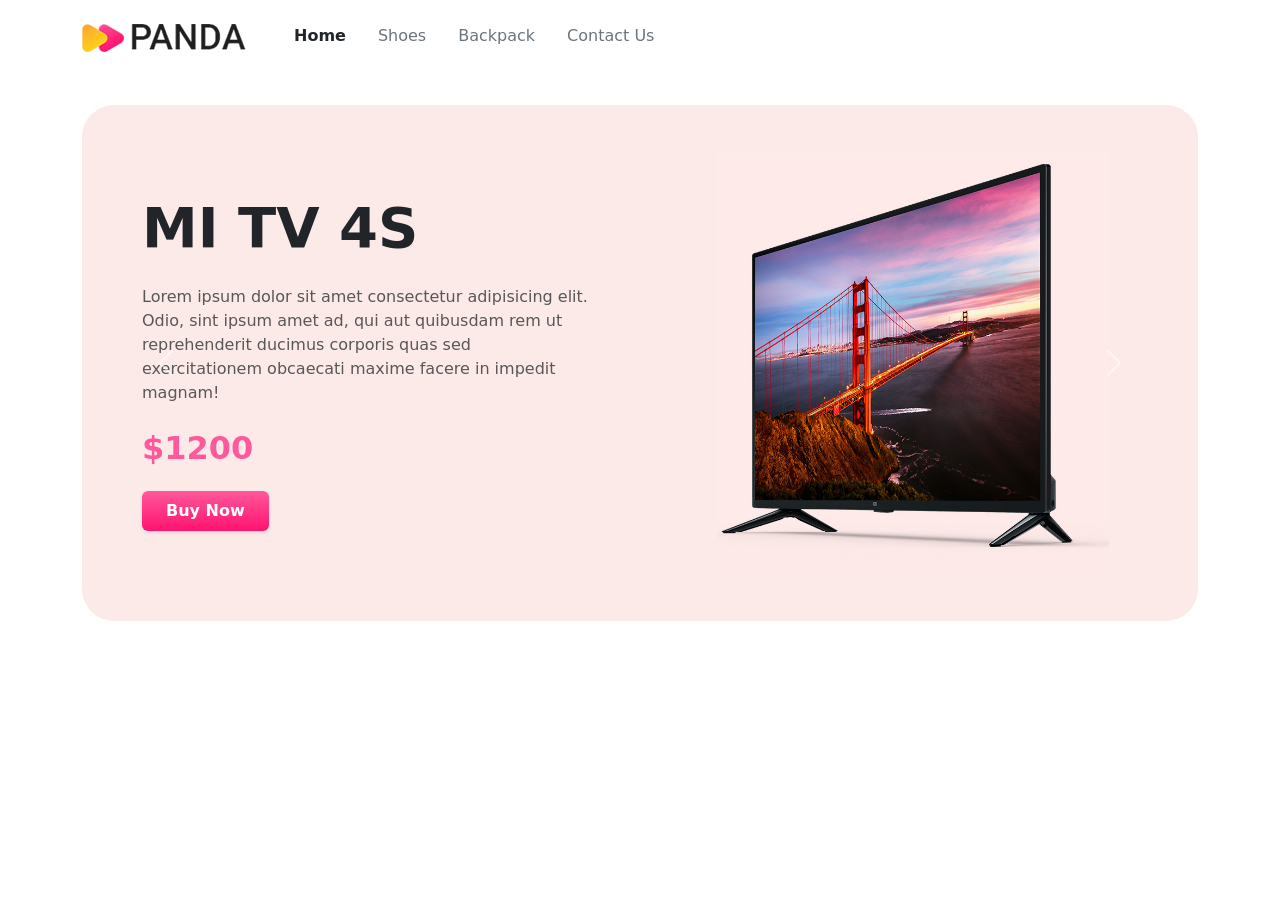
<file: markup-and-scripting-language/Lab-04/index.html>
<!DOCTYPE html>
<html lang="en">

<head>
  <meta charset="UTF-8">
  <meta name="viewport" content="width=device-width, initial-scale=1.0">
  <title>Panda Commerce</title>
  <!-- Bootstrap 5 CSS -->
  <link href="https://cdn.jsdelivr.net/npm/bootstrap@5.3.3/dist/css/bootstrap.min.css" rel="stylesheet">
  <!-- Custom CSS -->
  <link rel="stylesheet" href="style.css">
</head>

<body>

  <!-- Navbar Section -->
  <div class="container my-3">
    <nav class="navbar navbar-expand-lg bg-white navbar-light p-0">
      <div class="container-fluid p-0">
        <a class="navbar-brand" href="#">
          <img src="./logo.png" alt="Panda Logo" class="img-fluid">
        </a>
        <button class="navbar-toggler" type="button" data-bs-toggle="collapse" data-bs-target="#navbarNav"
          aria-controls="navbarNav" aria-expanded="false" aria-label="Toggle navigation">
          <span class="navbar-toggler-icon"></span>
        </button>
        <div class="collapse navbar-collapse" id="navbarNav">
          <ul class="navbar-nav ms-4">
            <li class="nav-item">
              <a class="nav-link active fw-semibold me-3 text-dark" aria-current="page" href="#">Home</a>
            </li>
            <li class="nav-item">
              <a class="nav-link text-secondary me-3" href="#">Shoes</a>
            </li>
            <li class="nav-item">
              <a class="nav-link text-secondary me-3" href="#">Backpack</a>
            </li>
            <li class="nav-item">
              <a class="nav-link text-secondary" href="#">Contact Us</a>
            </li>
          </ul>
        </div>
      </div>
    </nav>
  </div>

  
  <div class="container my-5">
    <div id="carouselExample" class="carousel slide" data-bs-ride="carousel">
      <div class="carousel-inner pink-bg p-4 rounded-5">

       
        <div class="carousel-item active" style="min-height: 450px;">
          <div class="row align-items-center py-4">
            <div class="col-md-6 px-5">
              <h1 class="display-4 fw-bold item-title">MI TV 4S</h1>
              <p class="text-muted my-4 leading-relaxed">
                Lorem ipsum dolor sit amet consectetur adipisicing elit. Odio, sint ipsum amet ad, qui aut quibusdam rem ut reprehenderit ducimus corporis quas sed exercitationem obcaecati maxime facere in impedit magnam!
              </p>
              <h2 class="price-tag fw-bold mb-4"style="color:#ff589b">$1200</h2>
              <button class="btn pink-btn px-4 py-2 fw-semibold shadow-sm">Buy Now</button>
            </div>
            <div class="col-md-6 text-center">
              <img class="img-fluid banner-img" src="./tv.png" alt="MI TV 4S">
            </div>
          </div>
        </div>

        
        <div class="carousel-item" style="min-height: 450px;">git
          <div class="row align-items-center py-4">
            <div class="col-md-6 px-5">
              <h1 class="display-4 fw-bold item-title">Cool Headphone</h1>
              <p class="text-muted my-4 leading-relaxed">
                Lorem ipsum dolor sit amet consectetur adipisicing elit. Odio, sint ipsum amet ad, qui aut quibusdam rem ut reprehenderit ducimus corporis quas sed exercitationem obcaecati maxime facere in impedit magnam!
              </p>
              <h2 class="price-tag fw-bold mb-4" style="color:#ff589b">$700</h2>
              <button class="btn pink-btn px-4 py-2 fw-semibold shadow-sm">Buy Now</button>
            </div>
            <div class="col-md-6 text-center">
              <img class="img-fluid banner-img" src="./headphone.png" alt="Cool Headphone">
            </div>
          </div>
        </div>

       
        <div class="carousel-item" style="min-height: 450px;">
          <div class="row align-items-center py-4">
            <div class="col-md-6 px-5">
              <h1 class="display-4 fw-bold item-title">X-Box for Living Room</h1>
              <p class="text-muted my-4 leading-relaxed">
                Lorem ipsum dolor sit amet consectetur adipisicing elit. Odio, sint ipsum amet ad, qui aut quibusdam rem ut reprehenderit ducimus corporis quas sed exercitationem obcaecati maxime facere in impedit magnam!
              </p>
              <h2 class="price-tag fw-bold mb-4" style="color:#ff589b">$999</h2>
              <button class="btn pink-btn px-4 py-2 fw-semibold shadow-sm">Buy Now</button>
            </div>
            <div class="col-md-6 text-center">
              <img class="img-fluid banner-img" src="./xbox.png" alt="X-Box">
            </div>
          </div>
        </div>

      </div>


      <button class="carousel-control-prev" type="button" data-bs-target="#carouselExample" data-bs-slide="prev">
        <span class="carousel-control-prev-icon" aria-hidden="true"></span>
        <span class="visually-hidden">Previous</span>
      </button>
      <button class="carousel-control-next" type="button" data-bs-target="#carouselExample" data-bs-slide="next">
        <span class="carousel-control-next-icon" aria-hidden="true"></span>
        <span class="visually-hidden">Next</span>
      </button>
    </div>
  </div>

  
  <script src="https://cdn.jsdelivr.net/npm/bootstrap@5.3.3/dist/js/bootstrap.bundle.min.js"></script>
</body>

</html>
</file>
<file: markup-and-scripting-language/Lab-04/style.css>
.pink-bg{
    background-color: #fceae8;
}
.pink-btn{
    background-image: linear-gradient(to bottom,#ff589b 0%,#ff136f 100%);
    border:none;
    padding: 7px 20px;
    color:white;
    cursor: pointer;
}

.banner-img {
    height: 420px;
    object-fit: contain;
    width: auto;
}
</file>
